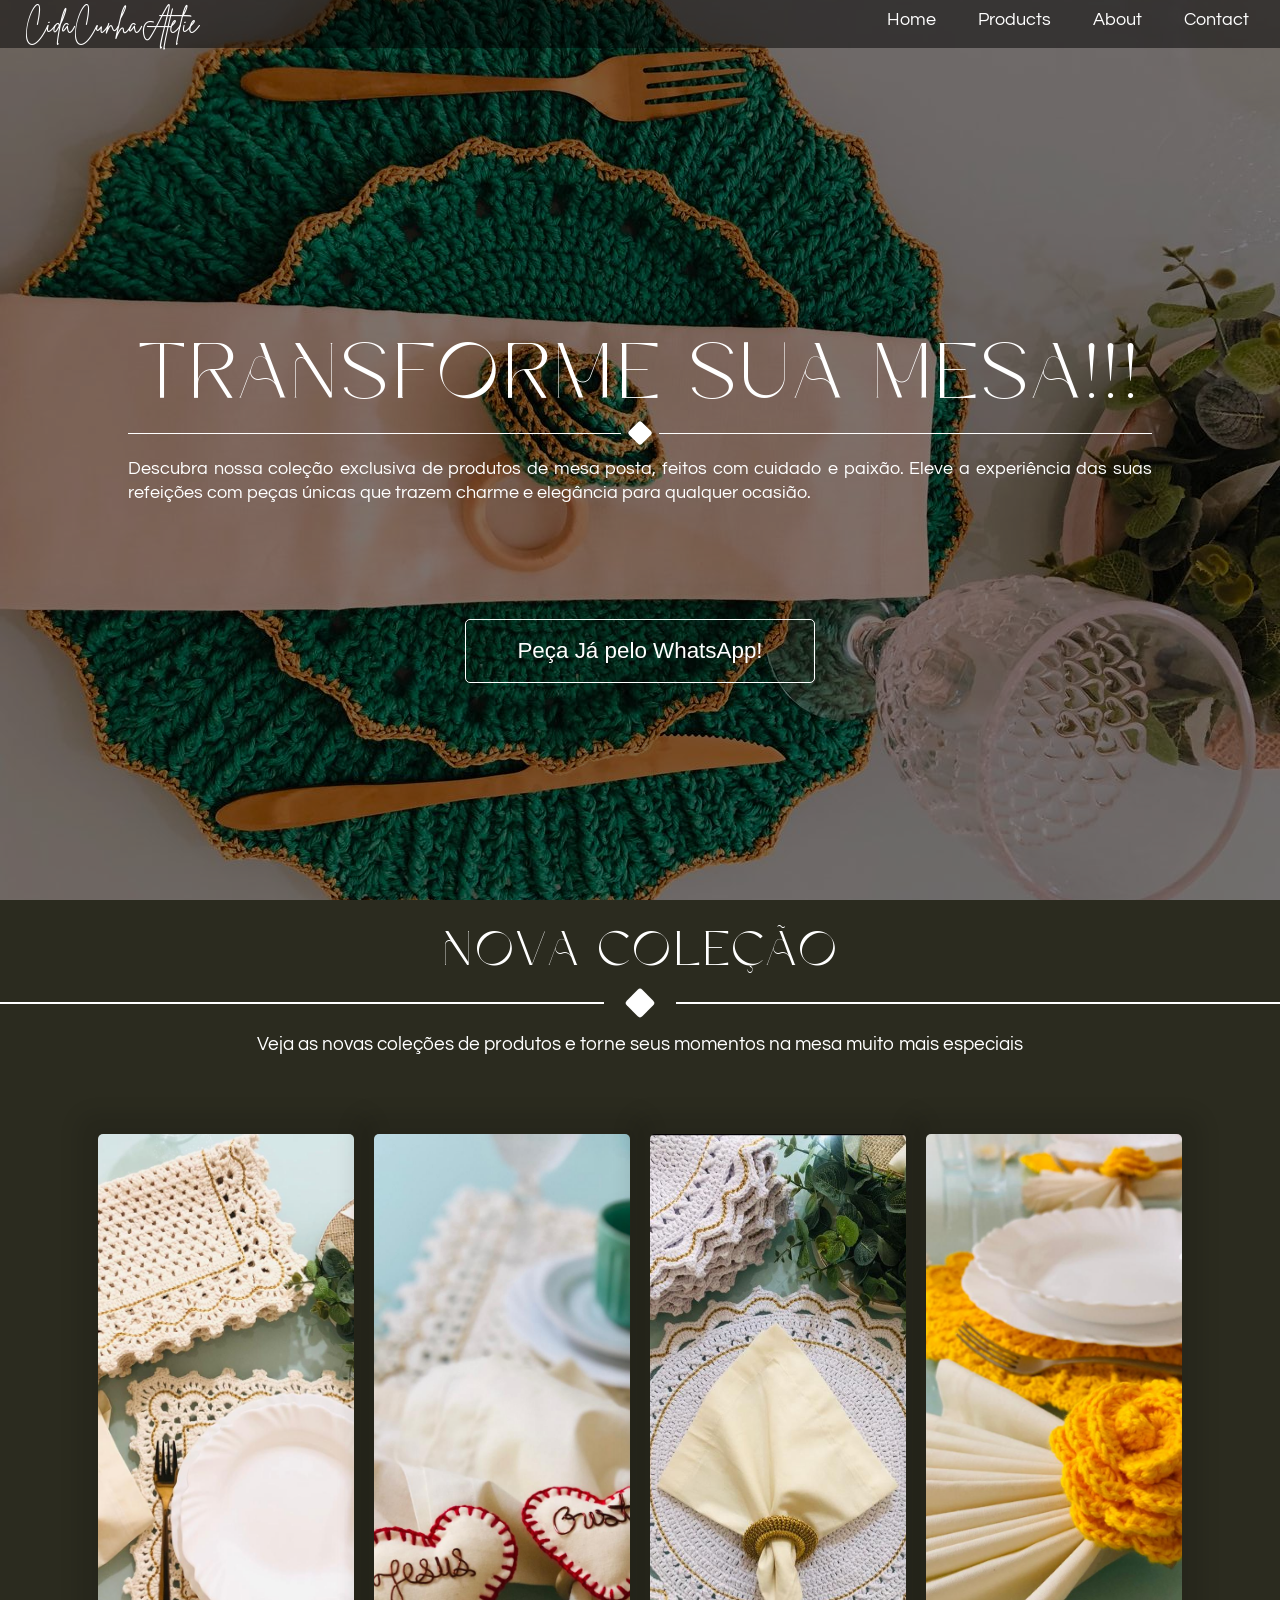
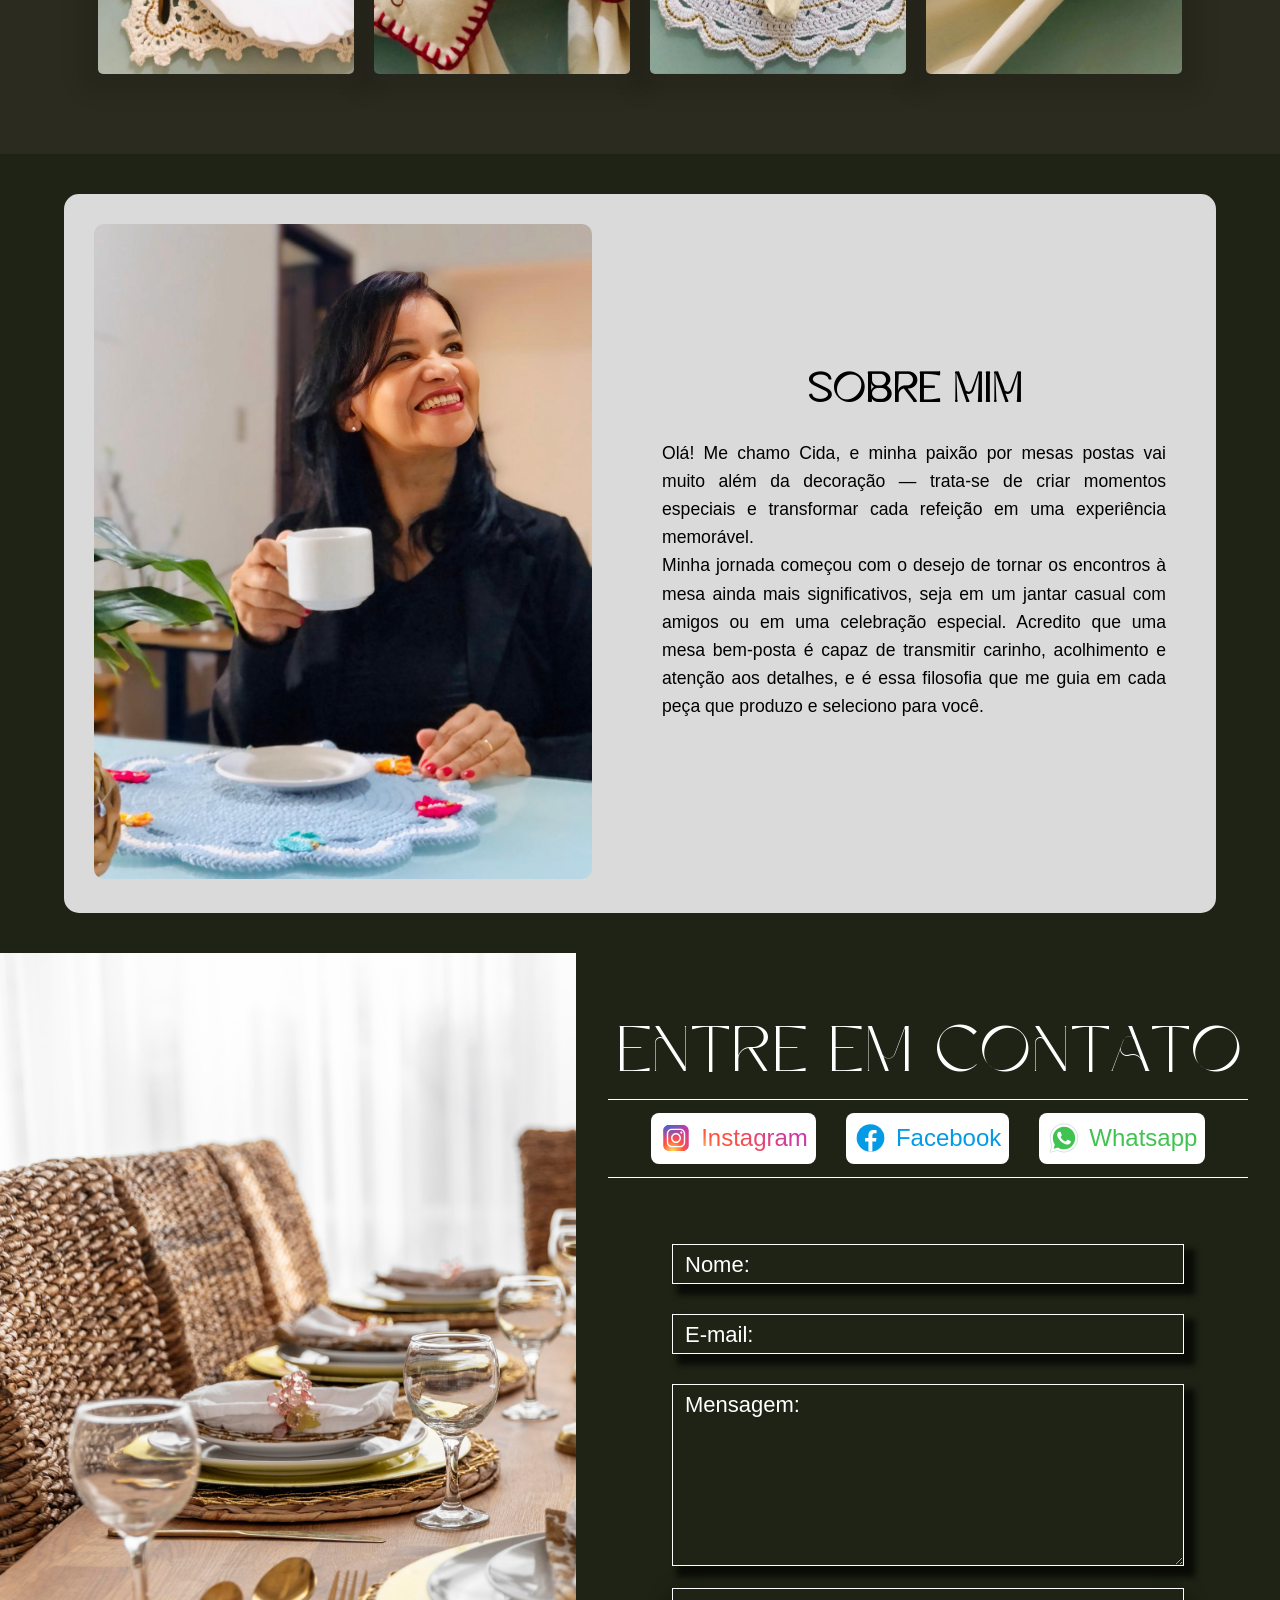
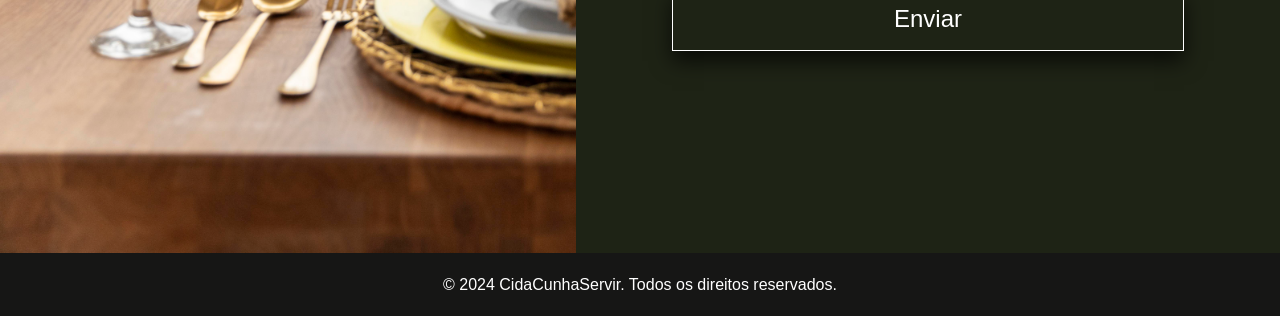
<file: index.html>
<!DOCTYPE html>
<html lang="pt-br">
<head>
    <meta charset="UTF-8">
    <meta name="viewport" content="width=device-width, initial-scale=1.0">
    <meta name="keywords" content="mesa posta, talheres, loja de guardanapos, loja de mesa posta, e-commerce, CidaCunhaServir">
    <meta name="google-site-verification: google59cf3b8935d94a15.html">
    <title>Cida Cunha Atelier</title>
    <link rel="stylesheet" href="styles.css">
</head>
<body>
    <header>
        <div class="logo">CidaCunha<span>Atelie</span></div>
        <nav class="navbar">
            <ul ul class="nav-links">
                <li><a href="#secao1" class="nav-link">Home</a></li>
                <li><a href="#secao2" class="nav-link">Products</a></li>
                <li><a href="#secao3" class="nav-link">About</a></li>
                <li><a href="#secao4" class="nav-link">Contact</a></li>
            </ul>
            <div class="menu-hamburguer">
                <span class="menu-hamburguer-mobile"></span>
                <span class="menu-hamburguer-mobile"></span>
                <span class="menu-hamburguer-mobile"></span>
            </div>
        </nav>
    </header>
    <main id="secao1">
        <div class="hero">
            <div class="hero-text">
                <h1>TRANSFORME SUA MESA!!!</h1>
                <div class="line-with-diamond">
                    <span class="diamond"></span>
                  </div>
                <p>Descubra nossa coleção exclusiva de produtos de mesa posta, feitos com cuidado e paixão. Eleve a experiência das suas refeições com peças únicas que trazem charme e elegância para qualquer ocasião.</p>
                <button id="btn" onclick="window.open('https://wa.me/5532998583878', '_blank')">Peça Já pelo WhatsApp!</button>
            </div>
        </div>

    <section class="collection-section" id="product">
        <div class="title-container" id="secao2">
            <h1 class="section-title">Nova Coleção</h1>
            <div class="decorative-line">
                <div class="decorative-icon"></div>
            </div>
            <p class="section-subtitle">Veja as novas coleções de produtos e torne seus momentos na mesa muito mais especiais</p>
        </div>
        <div class="container">
            <div class="box">
                <img src="WhatsApp Image 2025-01-17 at 11.35.02 (1).jpeg">
                <div class="details_left">
                    <h2>Produto 2</h2>
                    <p>Descrição detalhada do produto 2.</p>
                    <p>Preço: R$ 200,00</p>
                    <button>Comprar</button>
                </div>
            </div>
            <div class="box">
                <img src="WhatsApp Image 2025-01-17 at 11.35.02 (2).jpeg">
                <div class="details_left">
                    <h2>Produto 2</h2>
                    <p>Descrição detalhada do produto 2.</p>
                    <p>Preço: R$ 200,00</p>
                    <button>Comprar</button>
                </div>
            </div>
            <div class="box">
                <img src="WhatsApp Image 2025-02-17 at 20.06.58.jpeg">
                <div class="details_right">
                    <h2>Produto 2</h2>
                    <p>Descrição detalhada do produto 2.</p>
                    <p>Preço: R$ 200,00</p>
                    <button>Comprar</button>
                </div>
            </div>
            <div class="box">
                <img src="WhatsApp Image 2025-01-17 at 11.35.02 (3).jpeg">
                <div class="details_right">
                    <h2>Produto 2</h2>
                    <p>Descrição detalhada do produto 2.</p>
                    <p>Preço: R$ 200,00</p>
                    <button>Comprar</button>
                </div>
            </div>
        </div>
    </section>

    <section class="container-main-about" id="about">
        <div class="container-about" id="secao3">
            <div class="box-about">
                <img src="WhatsApp Image 2025-01-17 at 11.35.02 (4).jpeg" class="box-img-about" alt="">
            </div>
            <div class="text-box-about">
                <h1 class="box-h1-about">
                    Sobre mim
                </h1>
                <p class="box-p-about">
                    Olá! Me chamo Cida, e minha paixão por mesas postas vai muito além da decoração — trata-se de criar momentos especiais e transformar cada refeição em uma experiência memorável. <br>

                    Minha jornada começou com o desejo de tornar os encontros à mesa ainda mais significativos, seja em um jantar casual com amigos ou em uma celebração especial. Acredito que uma mesa bem-posta é capaz de transmitir carinho, acolhimento e atenção aos detalhes, e é essa filosofia que me guia em cada peça que produzo e seleciono para você. <br>           
                </p>
            </div>
        </div>
    </section>
    <section class="container-footer" id="secao4">
        <div class="box-footer">
            <div class="img-footer">
                <img class="img-footer-sing" src="dining-table-with-plates.jpg" alt="">
            </div>
            <div class="text-footer">
                <div class="container-text-footer">
                    <h1 class="text-footer-h1">Entre em contato</h1>
                    <div class="line-footer"></div>
                    <div class="text-footer-div-btn">
                        <button class="text-footer-btn" id="text-footer-btn-insta">
                            <img src="instagram.svg" alt="Ícone" class="btn-icon-footer">
                            <span class="btn-text-footer-insta"><a href="https://www.instagram.com/cidacunhaatelie?igsh=MWpndzZueW8wcGsxeQ==" id="btn-a-insta">Instagram</a></span>
                        </button>
                        <button class="text-footer-btn" id="text-footer-btn-face">
                            <img src="facebook.svg" alt="Ícone" class="btn-icon-footer">
                            <span class="btn-text-footer-face"><a href="https://www.facebook.com/share/5eR4bEx71kUPsVsA/?mibextid=qi2Omg" id="btn-a-face">Facebook</a></span>
                        </button>
                        <button class="text-footer-btn" id="text-footer-btn-zap">
                            <img src="whatsapp.svg" alt="Ícone" class="btn-icon-footer">
                            <span class="btn-text-footer-zap"><a href="https://wa.me/5532998583878" id="btn-a-zap">Whatsapp</a></span>
                        </button>
                    </div>
                    <div class="line-footer"></div>
                </div>
                <div class="form-footer">
                    <form id="contactForm" action="https://formspree.io/f/mblrwndz" method="POST">
                        <div class="form-footer-group">
                            <input type="text" id="name" name="name" placeholder="" class="form_input" required>
                            <label for="name" class="placeholder">Nome:</label>
                        </div>
                        
                        <div class="form-footer-group">
                            <input type="email" id="email" name="email" placeholder="" class="form_input" required>
                            <label for="email" class="placeholder">E-mail:</label>
                        </div>
                        
                        <div class="form-footer-group">
                            <textarea id="message" name="message" placeholder="" class="form_input" rows="4" required></textarea>
                            <label for="message" class="placeholder">Mensagem:</label>
                        </div>
                        
                        <button type="submit" class="form-footer-btn">Enviar</button>
                    </form>
                </div>
            </div>
        </div>
    </section>
    </main>
    <footer class="footer">
        <div class="container-footer-copy">
            <p class="copy-p-footer">&copy; 2024 CidaCunhaServir. Todos os direitos reservados.</p>
        </div>
    </footer>

    <script src="script.js"></script>
</body>
</html>
</file>
<file: styles.css>
@import url('https://fonts.googleapis.com/css2?family=Questrial&display=swap');
@font-face {
    font-family: Brittany;
    src: url(BrittanySignature.ttf);
}
@font-face {
    font-family: Metanoia;
    src: url(Metanoia.ttf);
}


/* Variáveis de CSS para cores e fonte */
:root {
    --background-color: #2b2b1f;
    --text-color: #ffffff;
    --accent-color: #ffffff;
    --overlay-bg-color: rgba(0, 0, 0, 0.7);
    --font-family: 'Arial', sans-serif;
}

/* Reset básico */
* {
    margin: 0;
    padding: 0;
    box-sizing: border-box;
    scroll-behavior: smooth;
}


/* Prevenir overflow horizontal */
body, html {
    margin: 0;
    padding: 0;
    overflow-x: hidden; /* Impede que a página se expanda horizontalmente */
}

body {
    font-family: var(--font-family);
    background-color: var(--background-color);
    color: var(--text-color);
    text-align: center;
}

header {
    position: fixed; /* Fixa o header no topo da página */
    display: flex;
    justify-content: space-between;
    align-items: center;
    padding: 0.5vh 25px; /* Reduz o padding para aproximar a borda dos elementos */
    color: #fff;
    z-index: 1000; /* Mantém o header acima de outros elementos */
    width: 100vw;
    background-color: rgba(0, 0, 0, 0.5);
}

header .logo {
    font-size: 1.8em;
    font-weight: bold;
    font-family: Brittany;
    font-weight: 100;
}

header nav ul {
    font-weight: 100;
    font-size: 1.4vw;
    display: flex;
    list-style: none;
}

header nav ul li {
    margin-left: 30px;
    margin-bottom: 10px;
}

header nav ul li a {
    font-family: "Questrial", sans-serif;
    color: #fff;
    text-decoration: none;
    padding: 5px 6px; /* Mantém o padding constante */
}

ul li a:hover {
    color: black; /* Altera a cor do texto ao passar o mouse */
    background-color: #a9a9a9; /* Adiciona uma cor de fundo ao passar o mouse */
    border-radius: 5px; /* Adiciona bordas arredondadas ao fundo */
    padding: 25px 6px;
    transition: ease 1s;
}

/* Menu Hambúrguer */
.menu-hamburguer {
    display: none;
    flex-direction: column;
    cursor: pointer;
}

.menu-hamburguer .menu-hamburguer-mobile {
    width: 7vw;
    height: 0.3vh;
    background: white;
    margin: 4px 0;
    transition: 0.4s;
}

.hero {
    display: flex;
    align-items: center;
    justify-content: left;
    background: url('Background_img_green.jpg') no-repeat center center;
    background-size: cover;
    color: #fff;
    min-height: 100vh;
    padding: 50px 27px;
    position: relative;
}

.hero::before {
    content: '';
    position: absolute;
    display: flex;
    margin: 0 auto;
    justify-content: center;
    align-items: center;
    top: 0;
    left: 0;
    width: 100%;
    height: 100%;
    background-color: rgba(0, 0, 0, 0.5);
    z-index: 1;
}

.hero-text {
    justify-content: center;
    position: relative;
    z-index: 2;
    margin: 0 auto;
}

.hero-text h1 {
    display: flex;
    justify-content: center;
    align-items: center;
    font-family: Metanoia;
    font-size: 6vw;
    font-weight: 100;
    margin-bottom: 10px;
    line-height: 1.4;
    letter-spacing: 2.5px;
    margin: 0 auto;
}

/* Linha span */
.line-with-diamond {
    display: flex;
    align-items: center;
  }
  
.line-with-diamond::before,
.line-with-diamond::after {
    content: '';
    flex: 1;
    height: 1.8px;
    background-color: white;
}

.diamond {
    border-radius: 15%;
    width: 18px;
    height: 18px;
    background-color: white;
    transform: rotate(45deg); /* Gira o quadrado para parecer um losango */
    margin: 0 10px; /* Espaço entre as linhas e o losango */
}  

.hero-text p {
    display: flex;
    margin: 0 auto;
    font-family: "Questrial", sans-serif;
    font-weight: 100;
    font-size: 1.4vw;
    margin-top: 15px;
    margin-bottom: 15px;
    line-height: 1.3;
    width: 80vw;
    text-align: justify;
}

.hero-text button {
    position: relative;
    top: 100px;
    display: flex;
    justify-content: center;
    align-items: center;
    margin: 0 auto;
    padding: 2vh 4vw;
    background-color: transparent;
    color: #000000;
    font-size: 1.4em;
    color: white;
    cursor: pointer;
    border: solid 1px white;
    border-radius: 5px;
}

.hero-text button:hover{
     scale: 1.1;
     transition: ease 1s;
     background-color: #c0c0c0;
     color: black ;
     
}
/*
.collection-section{
    height: 90vh;
}
*/

/* Título da seção */
.section-title {
    font-family: Metanoia;
    font-size: 3em;
    font-weight: 100;
    margin-top: 0.5em;
    letter-spacing: 2px;
    text-transform: uppercase;
    animation: fadeIn 2s ease-out;
}

/* Linha decorativa */
.decorative-line {
    display: flex;
    align-items: center;
    justify-content: center;
    position: relative;
    margin: 20px 0;
    animation: slideIn 1.5s ease-out;
}

.decorative-line::before,
.decorative-line::after {
    content: '';
    flex: 1;
    border-bottom: 2px solid var(--accent-color);
}

.decorative-line::before {
    margin-right: 15px;
}

.decorative-line::after {
    margin-left: 15px;
}

.decorative-icon {
    border-radius: 15%;
    width: 22px;
    height: 22px;
    background-color: white;
    transform: rotate(45deg); /* Gira o quadrado para parecer um losango */
    margin: 0 10px; /* Espaço entre as linhas e o losango */
}


/* Subtítulo da seção */
.section-subtitle {
    font-family: "Questrial";
    font-size: 1.2em;
    margin-top: 0.5em;
    animation: fadeIn 2s ease-out;
}

.container{
    width: 90%;
    padding: 20px;
    margin: 60px auto;
    display: flex;
    flex-direction: row;
    justify-content: center;
}

.box {
    width: 20vw;
    height: 60vh; /* Altura fixa para os containers */
    margin: 0 10px;
    box-shadow: 0 0 20px 20px rgba(0, 0, 0, .1);
    transition: 1s;
    overflow: hidden; /* Impede que a imagem vaze durante animações */
    border-radius: 5px; /* Movido para cá para aplicar no container */
    position: relative; /* Para posicionamento absoluto dos detalhes */
}

.box img {
    display: block;
    width: 100%;
    height: 100%; /* Ocupa toda altura do container */
    object-fit: cover; /* Preenche o espaço mantendo proporções */
    transition: 0.3s; /* Transição suave para efeitos de hover */
}
.box:hover{
    overflow: visible;
    transform: scale(1.3);
    z-index: 2;
}

/* Para desfocar todas as outras imagens */
.container:hover .box:not(:hover) img {
    filter: blur(1px); /* Aplica desfoque às imagens não destacadas */
    transition: filter 0.3s ease-in-out; /* Adiciona transição suave */
}

/* Remova display: none e ajuste o CSS de visibilidade */
.details_left {
    position: absolute;
    top: 50%;
    left: 150%; /* Mova para fora do contêiner principal */
    transform: translate(-50%, -50%);
    background-color: rgba(0, 0, 0, 0.8); /* Ajuste para visibilidade */
    color: white; /* Contraste do texto */
    padding: 20px;
    border-radius: 8px;
    border-bottom-left-radius: 0;
    border-top-left-radius: 0;
    width: 100%;
    height: 100%;
    opacity: 0;
    transition: opacity 0.2s ease-in-out;
    text-align: left;
    justify-content: center;
}


.details_right {
    position: absolute;
    top: 50%;
    left: -50%;
    transform: translate(-50%, -50%);
    background-color: rgba(0, 0, 0, 0.8); /* Ajuste para visibilidade */
    color: white; /* Contraste do texto */
    padding: 20px;
    border-radius: 8px;
    border-bottom-right-radius: 0; 
    border-top-right-radius: 0;
    width: 100%;
    height: 100%;
    opacity: 0;
    transition: opacity 0.2s ease-in-out;
    text-align: left;
    justify-content: center;
}

.details_left.details_right h2 {
    font-size: 1.8em;
}

.details_left p {
    font-size: 1em;
    line-height: 1.4;
}

.details_left button {
    margin-top: 20px;
    padding: 10px 20px;
    background-color: var(--accent-color);
    color: var(--background-color);
    border: none;
    border-radius: 5px;
    cursor: pointer;
}

.details_right button {
    margin-top: 20px;
    padding: 10px 20px;
    background-color: var(--accent-color);
    color: var(--background-color);
    border: none;
    border-radius: 5px;
    cursor: pointer;
}

/* Efeito hover para mostrar as informações detalhadas */
.box:hover .details_left,.details_right {
    opacity: 1;
}

.container-main-about {
    display: flex;
    justify-content: center;
    align-items: center;
    min-height: 85vh; /* Alterado para min-height */
    width: 100%;
    background-color: #1e2315;
    padding: 40px 0; /* Adicionado padding */
}

.container-about {
    display: flex;
    justify-content: center;
    align-items: center;
    gap: 50px; /* Espaço entre elementos */
    width: 90%;
    max-width: 1200px;
    min-height: 70vh;
    background-color: rgba(244, 244, 245, 0.88);
    border-radius: 15px;
    position: relative;
    padding: 30px;
}

.box-img-about {
    width: 100%;
    max-width: 500px;
    height: auto;
    border-radius: 10px;
    object-fit: cover;
}

.text-box-about {
    width: 50%;
    padding: 20px;
    position: relative;
}

.box-h1-about {
    font-family: Metanoia;
    font-size: 2.5rem;
    margin-bottom: 25px;
    color: #000000;
    line-height: 1.3;
}

.box-p-about {
    color: #000000;
    text-align: justify;
    font-size: 1.1rem;
    line-height: 1.6;
    margin-bottom: 25px;
}

                                                    /*contact and footer sections*/


.container-footer{
    background-color: #1e2315;
    width: 100%;
    height: 100vh;
}

.box-footer{
    display: flex;
    justify-content: center;
    align-items: center;
}

.img-footer{
    background-color: aqua;
    width: 45vw;
    height: 100vh;
    overflow: hidden;
}

.img-footer img{
    height: 100%;
}

.text-footer{
    width: 50%;
    height: 90vh;
    margin: 0 auto;
    text-align: center;
}

.text-footer-h1{
    font-family: Metanoia;
    font-size: 4em;
    font-weight: 100;
    margin-top: 2vh;
    margin-bottom: 2vh;
    color: white;
}

.line-footer{
    width: 100%;
    height: 1px;
    background-color: white;
}

.text-footer-div-btn{
    display: flex;
    align-items: center; /* Centraliza verticalmente */
    justify-content: space-evenly; /* Centraliza horizontalmente */
    margin: 1vw;
}

.text-footer-btn{  
    display: flex; /* Ativa o flexbox */
    align-items: center; /* Centraliza verticalmente */
    justify-content: center; /* Centraliza horizontalmente */
    padding: 0.6vh 0.6vw; /* Espaçamento interno */
    border: none; /* Remover a borda padrão do botão */
    border-radius: 8px;
    color: white; /* Cor do texto e do ícone */
    font-size: 1.5em; /* Tamanho da fonte */
    cursor: pointer; /* Cursor de mãozinha */
    background-color: white;
} 

.btn-icon-footer{  
    width: 2.7vw; /* Largura da imagem SVG */
    height: 40px; /* Altura da imagem SVG */
    margin-right: 8px; /* Espaçamento entre o ícone e o texto */
}



/* Insta hover */

.btn-text-footer-insta{
    background: linear-gradient(45deg, #fd5, #ff543f, #fc5245, #e64771, #d53e91, #cc39a4, #c837ab); /* Define o gradiente */
    -webkit-background-clip: text; /* Define o recorte do background para o texto (Chrome, Safari, Opera) */
    -webkit-text-fill-color: transparent; /* Faz o preenchimento do texto ser transparente */
    background-clip: text; /* Define o recorte do background para o texto (Firefox) */
    color: transparent; /* Faz o preenchimento do texto ser transparente */
}

#text-footer-btn-insta:hover{
    transform: scale(1.2);
    transition: 1s;
    background: linear-gradient(45deg, #fd5, #ff543f, #fc5245, #e64771, #d53e91, #cc39a4, #c837ab);
    transition: 1s ease; 
}

.text-footer-btn:hover .btn-text-footer-insta{
    background: none; /* Remove o gradiente */
    -webkit-background-clip: unset; /* Remove o recorte de fundo para o texto */
    -webkit-text-fill-color: white; /* Altera a cor do texto para branco no hover */
    color: white; /* Altera a cor do texto para branco no hover */
}

#btn-a-zap{
    text-decoration: none;
    color: transparent; /* Faz o preenchimento do texto ser transparente */
}



/* Face hover */

.btn-text-footer-face{
    color: #039be5;
}

#text-footer-btn-face:hover{
    transform: scale(1.2);
    transition: 1s ease; 
    background-color: #039be5;
    color: white;
}

.text-footer-btn:hover .btn-text-footer-face{
    background: none; /* Remove o gradiente */
    -webkit-background-clip: unset; /* Remove o recorte de fundo para o texto */
    -webkit-text-fill-color: white; /* Altera a cor do texto para branco no hover */
    color: white; /* Altera a cor do texto para branco no hover */
}

#btn-a-face{
    text-decoration: none;
    color: #039be5;
}


/* Zap hover */

.btn-text-footer-zap{
    color: #40C351;
}

#text-footer-btn-zap:hover{
    transform: scale(1.2);
    transition: 1s ease; 
    background-color: #40C351;
    color: white;
}

.text-footer-btn:hover .btn-text-footer-zap{
    background: none; /* Remove o gradiente */
    -webkit-background-clip: unset; /* Remove o recorte de fundo para o texto */
    -webkit-text-fill-color: white; /* Altera a cor do texto para branco no hover */
    color: white; /* Altera a cor do texto para branco no hover */
}

#btn-a-zap{
    text-decoration: none;
    color: #40C351;
}


                                                    /* Contact Form*/

.form-footer{
    margin: 4vh auto;
    width: 80%;
    height: 50vh;
    font-family: Arial, Helvetica, sans-serif;
}

.form-footer-group{
    position: relative;
}

.form_input{
    padding: 10px;
    width: 100%;
    max-width: 800px;
    outline: none;
    border: solid 1px white;
    background-color: transparent;
    margin-top: 30px;
    color: white;
    font-size: 1em;
    box-shadow: 8px 8px 6px 3px rgba(0, 0, 0, 0.7); /* Adiciona uma sombra ao input */
}

#message{
    padding: 30px 10px;
    color: white;
    font-size: 2em;
}

.placeholder{
    margin-top: 28px;
    position: absolute;
    top: 10px;
    left: 8px;
    font-size: 22px;
    color: white;
    padding: 0px 5px;
    transition: 0.3s;
    pointer-events: none;
}

.form_input:focus + .placeholder,
.form_input:not(:placeholder-shown) + .placeholder {
    top: -5px;
    font-size: 0.9em;
    background-color: #1e2315;
}

.form-footer-btn{
    width: 100%;
    height: 7vh;
    margin-top: 2vh;
    background-color: transparent;
    font-size: 1.5em;
    color: white;
    border: solid 1px white;
    box-shadow: 0 10px 20px rgba(0, 0, 0, 0.7); /* Adiciona uma sombra ao input */
}

.form-footer-btn:hover{
    transform: scale(1.1);
    background-color: rgb(255, 255, 255, 0.5);
    transition: ease 1s;
}


                                                    /*footer Sections*/


.footer {
    background-color: rgba(20, 20, 20, 0.9); /* Cor de fundo escura */
    color: white; /* Cor do texto */
    text-align: center; /* Centraliza o texto */
    justify-content: center;
    align-items: center;
    padding: 2.5vh; /* Espaçamento interno */
    bottom: 0;
    width: 100%;
    margin: 0 auto;
    font-family: Arial, Helvetica, sans-serif; /* Fonte do texto */
}

.footer .copy-p-footer {
    justify-content: center;
    align-items: center;
    text-align: center;
    margin: 0vh auto; /* Remove margem padrão do parágrafo */
}



                                                    /* Animation and Mediaquery */


@keyframes slideIn {
    from { transform: translateY(-20px); opacity: 0; }
    to { transform: translateY(0); opacity: 1; }
}


/* Media queries para responsividade */
@media (max-width: 1025px) {
    .nav-links {
        position: fixed;
        right: 0;
        top: 0;
        height: 100vh;
        display: flex;
        flex-direction: column;
        align-items: center;
        justify-content: center;
        width: 0;
        overflow: hidden;
        transition: width 0.3s ease;
        background-color: rgba(39, 39, 39, 0.5);
    }

    .nav-links li {
        opacity: 0;
        margin: 1px 0;
        transition: opacity 0.3s ease;
        width: 100%;
        background-color: #333;
        padding: 2vh ;
    }

    .nav-links.open {
        width: 200px;
    }

    .nav-links.open li {
        opacity: 1;
        transition-delay: 0.3s;
    }

    header nav ul li a {
        font-size: 2em;
        margin: 0 auto;
    }

    .menu-hamburguer {
        display: flex;
    }
    .section-title {
        font-size: 2.5em;
    }

    .section-subtitle {
        font-size: 1em;
    }

    .image-gallery {
        grid-template-columns: repeat(auto-fit, minmax(150px, 1fr));
    }

    .details {
        width: 90%;
    }

    .hero-text h1{
        font-size: 6.3vw;
    }

    .hero-text p {
        font-size: 3vw;
    }

    .container{
        display: grid;
        grid-template-columns: repeat(2, 1fr); /* Define 2 colunas iguais */
        gap: 10px; /* Espaço entre as imagens */
        margin: 0px auto;
        align-items: center;
        justify-content: center;
    }

    .box {
        width: 100%;
        height: 100%;
        margin: 0px 0px;
        cursor: pointer;
        transition: none;
    }
    
    .box-modal {
        display: none;
        position: fixed;
        top: 0;
        left: 0;
        width: 100%;
        height: 100%;
        background: rgba(0,0,0,0.97);
        z-index: 9999;
        overflow-y: auto;
        flex-direction: column;
    }

    .box-modal.active {
        display: flex;
    }

    .box-modal-content {
        position: relative;
        flex: 1;
        display: flex;
        flex-direction: column;
        padding: 20px;
    }

    .box-modal img {
        width: 100%;
        height: 85vh;
        object-fit: cover;
        border-radius: 10px;
        margin-top: 40px;
    }

    .mobile-details {
        position: relative;
        background: linear-gradient(to top, rgba(30,35,21,1) 60%, rgba(30,35,21,0.7));
        padding: 25px;
        margin-top: -80px;
        border-radius: 20px 20px 0 0;
        z-index: 2;
        box-shadow: 0 -5px 20px rgba(0,0,0,0.3);
    }

    .close-btn {
        position: absolute;
        top: 15px;
        right: 15px;
        background: rgba(0,0,0,0.7);
        color: white;
        border: none;
        border-radius: 50%;
        width: 40px;
        height: 40px;
        font-size: 24px;
        z-index: 10000;
        display: flex;
        align-items: center;
        justify-content: center;
    }

    .buy-btn {
        margin: 3vh 0 0 0;
        width: 45vw;
        height: 6vh;
        background-color: #ffffff0c;
        border: solid 2px #ffffff;
        border-radius: 20px;
        color: white;
    }

    .buy-btn a{
        text-decoration: none;
        color: #fff;
        font-size: 4vw;
    }

    .buy-btn:hover a{
        color: #000;
    }

    .buy-btn:hover {
        scale: 1.1;
        transition: 2s;
        background-color: white;
        color: #000000;
        font-size: 4.5vw;
    }

    /* Impede scroll no conteúdo de fundo */
    body.modal-open {
        overflow: hidden;
        height: 100%;
    }

    .container-main-about {
        height: auto;
        padding: 60px 20px;
    }

    .container-about {
        flex-direction: column;
        width: 100%;
        height: auto;
        gap: 30px;
        padding: 40px 20px;
    }

    .box-img-about {
        width: 100%;
        max-width: 400px;
        height: 60vh;
    }

    .text-box-about {
        width: 100%;
        padding: 0;
        border-right: none;
    }

    .box-h1-about {
        font-size: 2rem;
        text-align: center;
    }

    .box-p-about {
        font-size: 1rem;
    }

    .img-footer{
        display: none;
    }

    .text-footer{
        width: 100%;
    }

    .text-footer-h1{
        font-size: 3em;
    }

    .text-footer-btn {
        padding: 0.5vh 2vw;
        font-size: 4vw;
        margin: 1.2vw 0;
    }

    .btn-icon-footer {
        width: 6.7vw;
    }
}

/*Dispositivos móveis*/
@media (max-width: 480px) {
    header .logo {
        font-size: 1.4em;
        font-weight: bold;
        font-family: Brittany;
        font-weight: 100;
    }

    .hero-text{
        background-color: rgba(51, 51, 51, 0.4);
        border-radius: 15px;
        padding: 5vh 2vw;
        margin: 0 auto;
        height: 45vh;
    }

    .hero-text h1 {
        font-size: 10vw;
        font-weight: 100;
        margin-bottom: 10px;
        line-height: 1.4;
        letter-spacing: 2.5px;
        margin: 0 auto;
    }

    .line-with-diamond::before,
    .line-with-diamond::after {
        height: 1.6px;
    }

    .diamond {
        width: 14px;
        height: 14px
    }  

    .hero-text p {
        font-weight: 100;
        font-size: 0.9em;
        margin-top: 15px;
        margin-bottom: 15px;
        line-height: 1.3;
        width: 80vw;
    }
    .section-title {
        font-size: 2em;
    }

    .section-subtitle {
        font-size: 0.9em;
    }

    .decorative-line {
        margin: 15px 0;
    }

    .details h2 {
        font-size: 1.5em;
    }

    .details p {
        font-size: 0.9em;
    }

    .details button {
        padding: 8px 16px;
        font-size: 0.9em;
    }

    .box-img-about {
        height: 40vh;
    }
    
    .box-h1-about {
        font-size: 1.8rem;
    }
}
</file>
